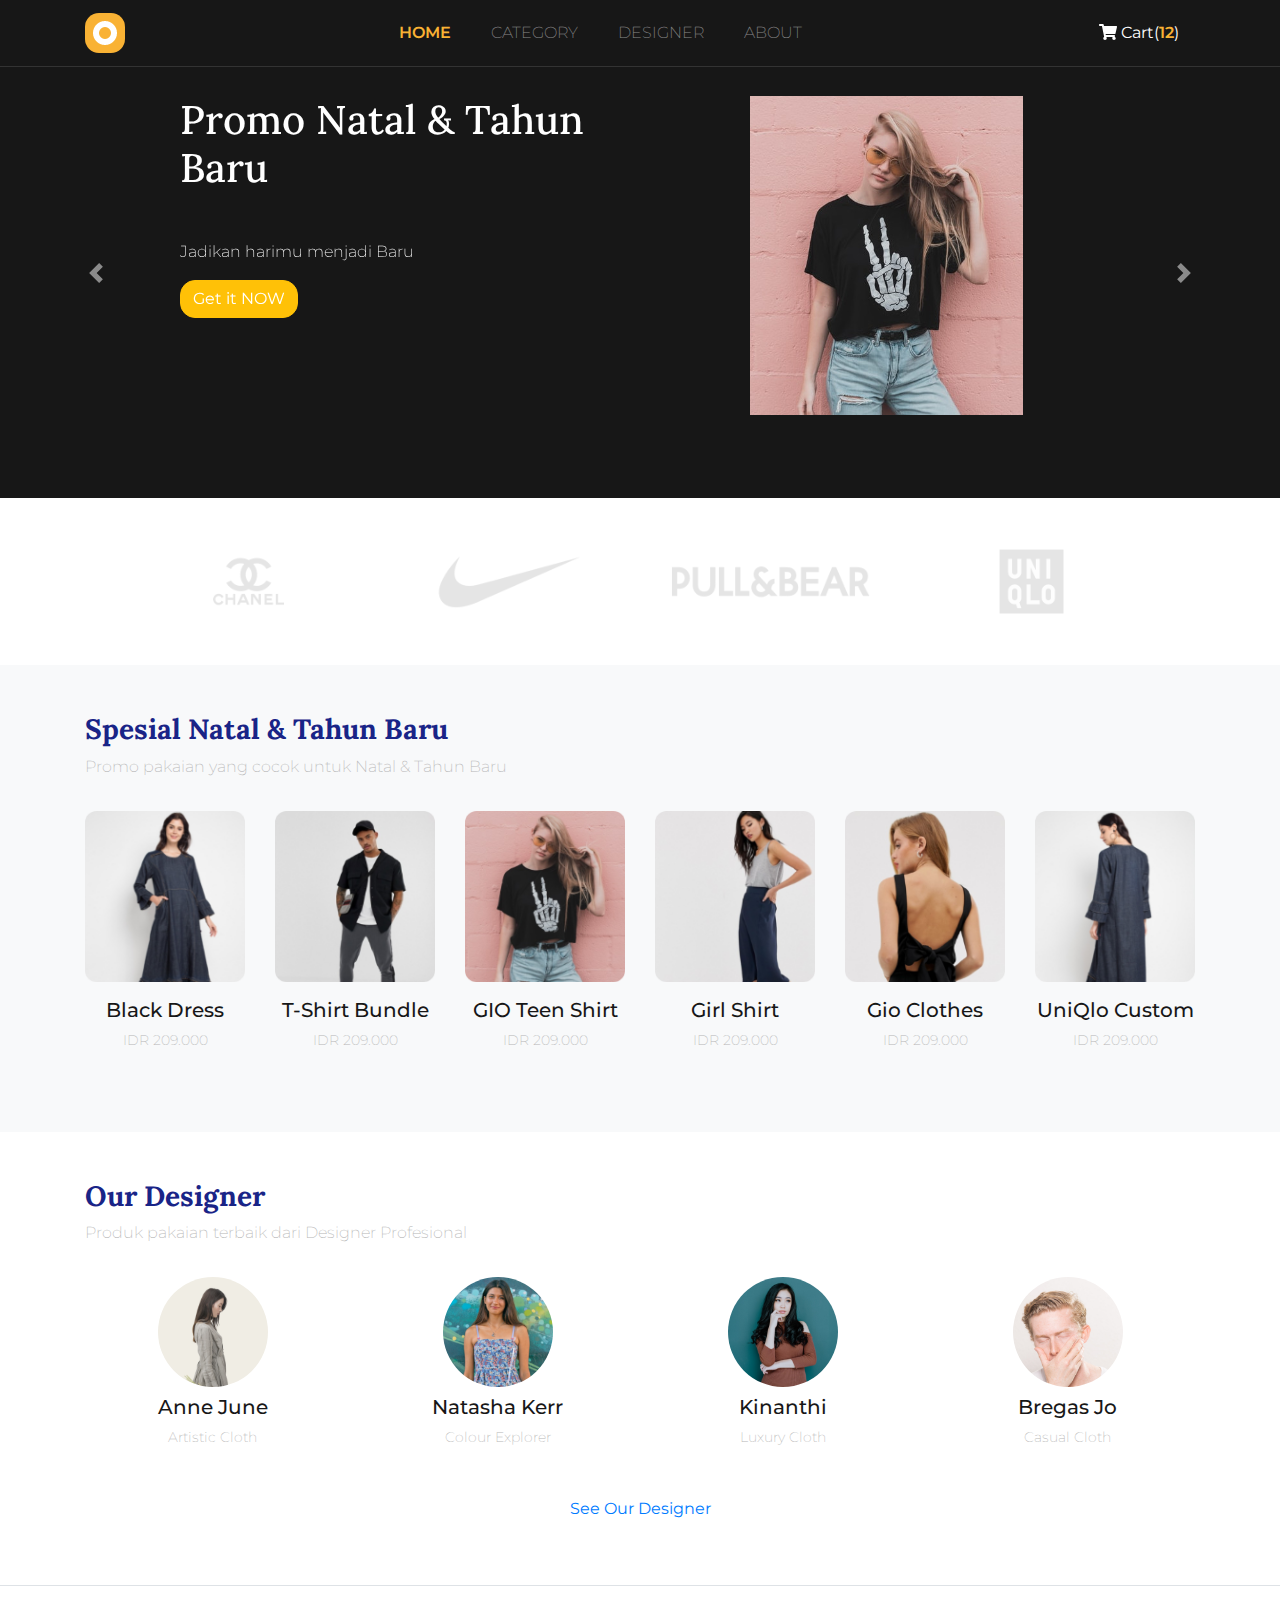
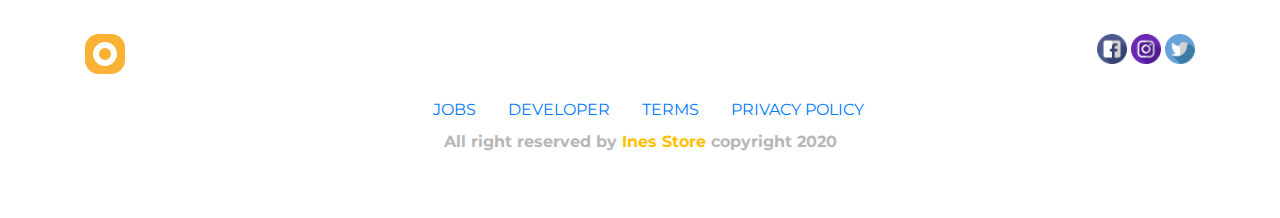
<file: index.html>
<!DOCTYPE html>
<html lang="en">
  <head>
    <!-- Required meta tags -->
    <meta charset="utf-8" />
    <meta name="description" content="Ines Store Gallery" />
    <meta name="keywords" content="HTML, CSS, JavaScript" />
    <meta name="author" content="Agustinus Giri Hartono" />
    <meta
      name="viewport"
      content="width=device-width, initial-scale=1, shrink-to-fit=no"
    />

    <!-- Bootstrap CSS offline version -->
    <link rel="stylesheet" href="css/bootstrap.css" />

    <!-- Font Awesome -->
    <link rel="stylesheet" href="css/all.css" />

    <!-- Google Font -->
    <link
      href="https://fonts.googleapis.com/css?family=Lora:400,700|Montserrat:200,400,600&display=swap"
      rel="stylesheet"
    />

    <!--My CSS -->
    <link rel="stylesheet" href="css/style.css" />

    <title>Ines Store Gallery</title>
  </head>

  <body>
    <!--Nav Bar-->
    <nav class="navbar navbar-expand-lg navbar-dark fixed-top">
      <div class="container">
        <a class="navbar-brand" href="#">
          <img src="img/logo_small.png" alt="Ines Store Gallery" />
        </a>
        <button
          class="navbar-toggler"
          type="button"
          data-toggle="collapse"
          data-target="#navbarNav"
          aria-controls="navbarNav"
          aria-expanded="false"
          aria-label="Toggle navigation"
        >
          <span class="navbar-toggler-icon"></span>
        </button>
        <div class="collapse navbar-collapse" id="navbarNav">
          <ul class="navbar-nav text-uppercase mx-auto">
            <li class="nav-item active">
              <a class="nav-link" href="index.html">Home</a>
            </li>
            <li class="nav-item">
              <a class="nav-link" href="category.html">Category</a>
            </li>
            <li class="nav-item">
              <a class="nav-link" href="#">Designer</a>
            </li>
            <li class="nav-item">
              <a class="nav-link" href="#">About</a>
            </li>
          </ul>
          <a href="" class="nav-link text-white">
            <i class="fas fa-shopping-cart"></i> Cart(<span>12</span>)</a
          >
        </div>
      </div>
    </nav>
    <!--Akhir Nav Bar-->

    <!--Carousel Awal-->
    <div
      id="carouselExampleControls"
      class="carousel slide mt-5"
      data-ride="carousel"
    >
      <div class="carousel-inner">
        <div class="container">
          <div class="carousel-item active">
            <div class="row pt-5 justify-content-center">
              <div class="col-9 col-sm-4 col-md-6 col-lg-5">
                <h1 class="mb-5">Promo Natal & Tahun Baru</h1>
                <p>Jadikan harimu menjadi Baru</p>
                <a href="single.html" class="btn btn-warning text-white"
                  >Get it NOW</a
                >
              </div>
              <div
                class="col-3 col-sm-6 col-md-4 col-lg-4 d-none d-sm-block offset-1"
              >
                <img src="img/slideshow/1.png" class="img-fluid" />
              </div>
            </div>
          </div>
          <div class="carousel-item">
            <div class="row pt-5 justify-content-center">
              <div class="col-9 col-sm-4 col-md-6 col-lg-5">
                <h1 class="mb-5">Promo Awal Tahun</h1>
                <p>Penuhi harimu dengan Warna</p>
                <a href="single.html" class="btn btn-warning text-white"
                  >Get it NOW</a
                >
              </div>
              <div
                class="col-3 col-sm-6 col-md-4 col-lg-4 d-none d-sm-block offset-1"
              >
                <img src="img/slideshow/2.png" class="img-fluid" />
              </div>
            </div>
          </div>
          <div class="carousel-item">
            <div class="row pt-5 justify-content-center">
              <div class="col-9 col-sm-4 col-md-6 col-lg-5">
                <h1 class="mb-5">Promo Akhir Tahun</h1>
                <p>Inspirasimu ada disini</p>
                <a href="single.html" class="btn btn-warning text-white"
                  >Get it NOW</a
                >
              </div>
              <div
                class="col-3 col-sm-6 col-md-4 col-lg-4 d-none d-sm-block offset-1"
              >
                <img src="img/slideshow/3.png" class="img-fluid" />
              </div>
            </div>
          </div>
        </div>
      </div>
      <a
        class="carousel-control-prev"
        href="#carouselExampleControls"
        role="button"
        data-slide="prev"
      >
        <span class="carousel-control-prev-icon" aria-hidden="true"></span>
        <span class="sr-only">Previous</span>
      </a>
      <a
        class="carousel-control-next"
        href="#carouselExampleControls"
        role="button"
        data-slide="next"
      >
        <span class="carousel-control-next-icon" aria-hidden="true"></span>
        <span class="sr-only">Next</span>
      </a>
    </div>
    <!--Carousel Akhir-->

    <!--Brands Awal-->
    <section class="brands">
      <div class="container">
        <div class="row p-5 text-center">
          <div class="col-md">
            <img src="img/brand/cc.png" class="img-fluid" />
          </div>
          <div class="col-md">
            <img src="img/brand/nike.png" class="img-fluid" />
          </div>
          <div class="col-md">
            <img src="img/brand/pnb.png" class="img-fluid" />
          </div>
          <div class="col-md">
            <img src="img/brand/uniqlo.png" class="img-fluid" />
          </div>
        </div>
      </div>
    </section>

    <!--Brands Akhir-->

    <!--Features Awal-->

    <section class="features bg-light p-5">
      <div class="container">
        <div class="row mb-3">
          <div class="col">
            <h3>Spesial Natal & Tahun Baru</h3>
            <p>Promo pakaian yang cocok untuk Natal & Tahun Baru</p>
          </div>
        </div>
        <div class="row">
          <div class="col-6 col-sm-4 col-md-3 col-lg-2">
            <figure class="figure">
              <div class="figure-img">
                <img
                  src="img/features/1.png"
                  class="figure-img img-fluid rounded"
                />
                <a href="single.html" class="d-flex justify-content-center">
                  <img src="img/detailplus.png" class="align-self-center" />
                </a>
              </div>
              <figcaption class="figure-caption text-center">
                <h5>Black Dress</h5>
                <p>IDR 209.000</p>
              </figcaption>
            </figure>
          </div>
          <div class="col-6 col-sm-4 col-md-3 col-lg-2">
            <figure class="figure">
              <div class="figure-img">
                <img
                  src="img/features/2.png"
                  class="figure-img img-fluid rounded"
                />
                <a href="single.html" class="d-flex justify-content-center">
                  <img src="img/detailplus.png" class="align-self-center" />
                </a>
              </div>
              <figcaption class="figure-caption text-center">
                <h5>T-Shirt Bundle</h5>
                <p>IDR 209.000</p>
              </figcaption>
            </figure>
          </div>
          <div class="col-6 col-sm-4 col-md-3 col-lg-2">
            <figure class="figure">
              <div class="figure-img">
                <img
                  src="img/features/3.png"
                  class="figure-img img-fluid rounded"
                />
                <a href="single.html" class="d-flex justify-content-center">
                  <img src="img/detailplus.png" class="align-self-center" />
                </a>
              </div>
              <figcaption class="figure-caption text-center">
                <h5>GIO Teen Shirt</h5>
                <p>IDR 209.000</p>
              </figcaption>
            </figure>
          </div>
          <div class="col-6 col-sm-4 col-md-3 col-lg-2">
            <figure class="figure">
              <div class="figure-img">
                <img
                  src="img/features/4.png"
                  class="figure-img img-fluid rounded"
                />
                <a href="single.html" class="d-flex justify-content-center">
                  <img src="img/detailplus.png" class="align-self-center" />
                </a>
              </div>
              <figcaption class="figure-caption text-center">
                <h5>Girl Shirt</h5>
                <p>IDR 209.000</p>
              </figcaption>
            </figure>
          </div>
          <div class="col-6 col-sm-4 col-md-3 col-lg-2">
            <figure class="figure">
              <div class="figure-img">
                <img
                  src="img/features/5.png"
                  class="figure-img img-fluid rounded"
                />
                <a href="single.html" class="d-flex justify-content-center">
                  <img src="img/detailplus.png" class="align-self-center" />
                </a>
              </div>
              <figcaption class="figure-caption text-center">
                <h5>Gio Clothes</h5>
                <p>IDR 209.000</p>
              </figcaption>
            </figure>
          </div>
          <div class="col-6 col-sm-4 col-md-3 col-lg-2">
            <figure class="figure">
              <div class="figure-img">
                <img
                  src="img/features/6.png"
                  class="figure-img img-fluid rounded"
                />
                <a href="single.html" class="d-flex justify-content-center">
                  <img src="img/detailplus.png" class="align-self-center" />
                </a>
              </div>
              <figcaption class="figure-caption text-center">
                <h5>UniQlo Custom</h5>
                <p>IDR 209.000</p>
              </figcaption>
            </figure>
          </div>
        </div>
      </div>
    </section>

    <!--Features Akhir-->

    <!--Designer-->

    <section class="designer p-5">
      <div class="container">
        <div class="row mb-3">
          <div class="col">
            <h3>Our Designer</h3>
            <p>Produk pakaian terbaik dari Designer Profesional</p>
          </div>
        </div>

        <div class="row">
          <div class="col-6 col-sm-3 text-center">
            <figure class="figure">
              <img
                src="img/designer/1.png"
                class="figure-img img-fluid rounded"
              />
              <figcaption class="figure-caption text-center">
                <h5>Anne June</h5>
                <p>Artistic Cloth</p>
              </figcaption>
            </figure>
          </div>
          <div class="col-6 col-sm-3 text-center">
            <figure class="figure">
              <img
                src="img/designer/2.png"
                class="figure-img img-fluid rounded"
              />
              <figcaption class="figure-caption text-center">
                <h5>Natasha Kerr</h5>
                <p>Colour Explorer</p>
              </figcaption>
            </figure>
          </div>
          <div class="col-6 col-sm-3 text-center">
            <figure class="figure">
              <img
                src="img/designer/3.png"
                class="figure-img img-fluid rounded"
              />
              <figcaption class="figure-caption text-center">
                <h5>Kinanthi</h5>
                <p>Luxury Cloth</p>
              </figcaption>
            </figure>
          </div>
          <div class="col-6 col-sm-3 text-center">
            <figure class="figure">
              <img
                src="img/designer/4.png"
                class="figure-img img-fluid rounded"
              />
              <figcaption class="figure-caption text-center">
                <h5>Bregas Jo</h5>
                <p>Casual Cloth</p>
              </figcaption>
            </figure>
          </div>
        </div>

        <div class="row m-3">
          <div class="col text-center">
            <a href="">See Our Designer</a>
          </div>
        </div>
      </div>
    </section>

    <!--Designer Akhir-->

    <!--Footer Awal-->

    <footer class="border-top p-5">
      <div class="container">
        <div class="row justify-content-between">
          <div class="col-1">
            <img src="img/logo_small.png" />
          </div>
          <div class="col-4 text-right">
            <a href="">
              <img src="img/social/fb.png" />
            </a>
            <a href="">
              <img src="img/social/ig.png" />
            </a>
            <a href="">
              <img src="img/social/twitter.png" />
            </a>
          </div>
        </div>
        <div class="row mt-3 justify-content-center">
          <div class="col-6">
            <nav class="nav justify-content-center text-uppercase">
              <a class="nav-link active" href="#">Jobs</a>
              <a class="nav-link" href="#">Developer</a>
              <a class="nav-link" href="#">Terms</a>
              <a class="nav-link pr-0" href="#">Privacy Policy</a>
            </nav>
            <p style="font-weight: bold; text-align: center;">
              All right reserved by
              <a href="#" class="text-warning">Ines Store</a> copyright 2020
            </p>
          </div>
        </div>
      </div>
    </footer>

    <!--Footer Akhir-->

    <!-- Optional JavaScript -->
    <!-- jQuery first, then Popper.js, then Bootstrap JS -->
    <!-- Offline version of JavaScript -->
    <script src="js/jquery-3.4.1.min.js"></script>
    <script src="js/popper.min.js"></script>
    <script src="js/bootstrap.js"></script>
    <script src="js/all.js"></script>
  </body>
</html>
</file>
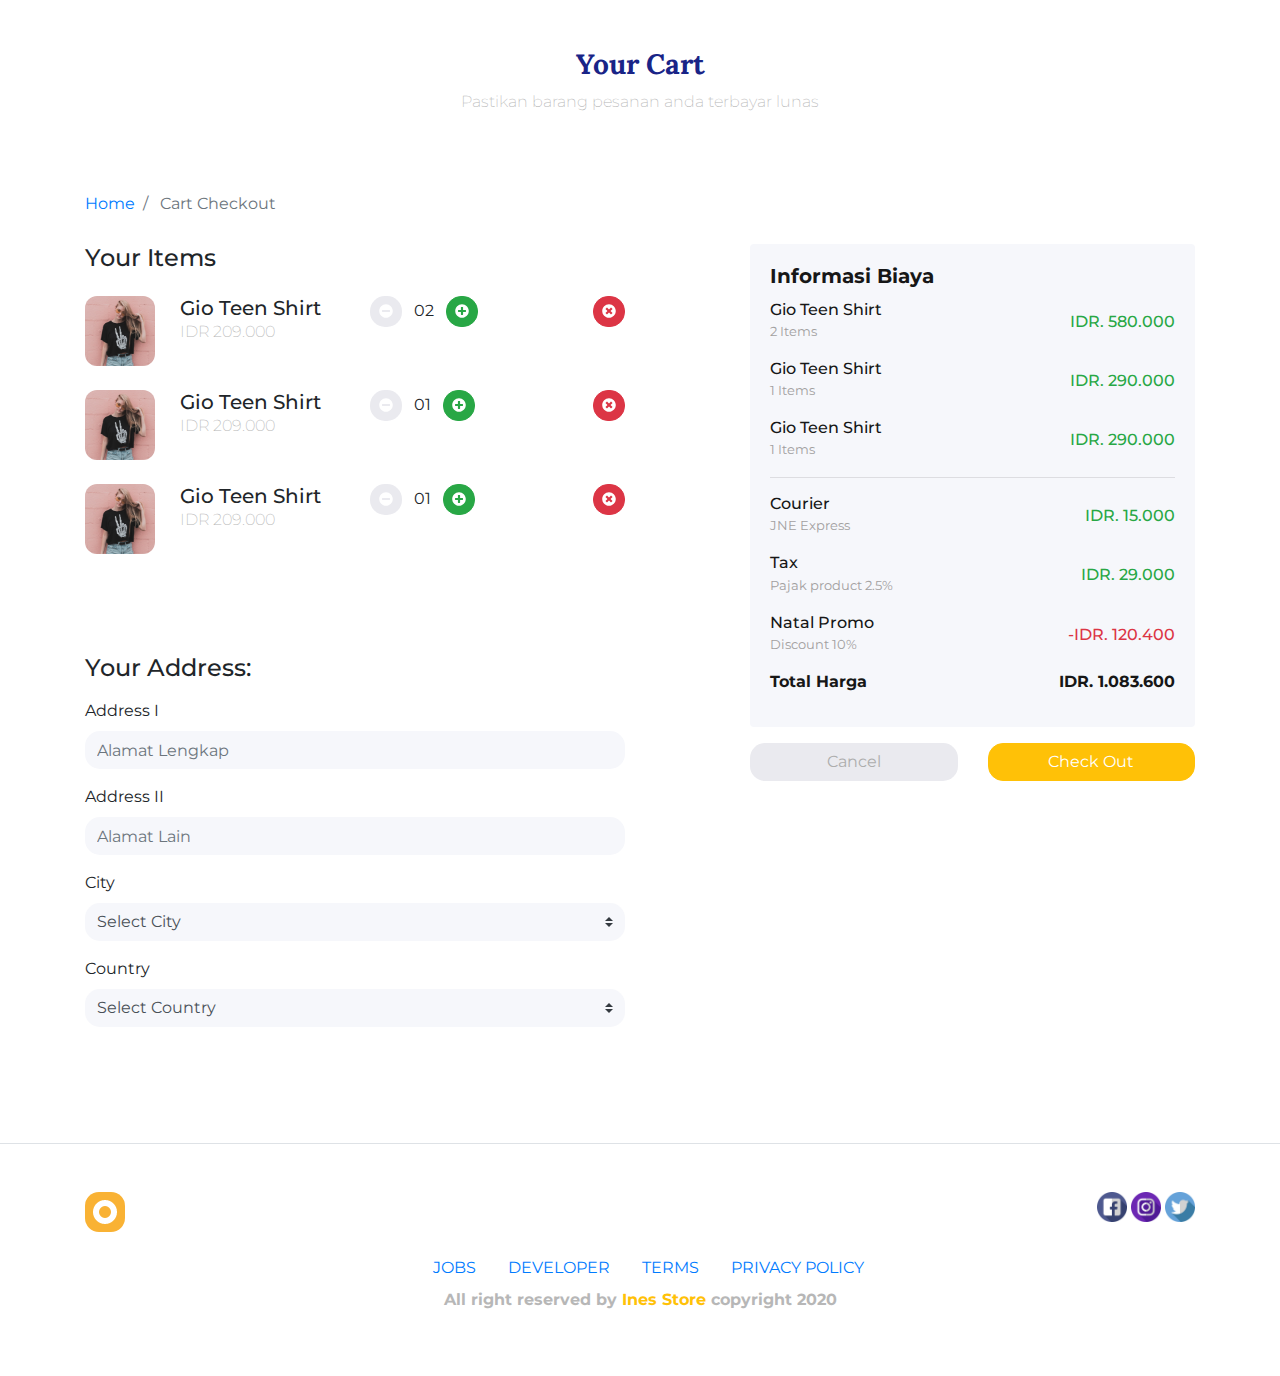
<file: cart.html>
<!DOCTYPE html>
<html lang="en">
  <head>
    <!-- Required meta tags -->
    <meta charset="utf-8" />
    <meta name="description" content="Ines Store Gallery" />
    <meta name="keywords" content="HTML, CSS, JavaScript" />
    <meta name="author" content="Agustinus Giri Hartono" />
    <meta
      name="viewport"
      content="width=device-width, initial-scale=1, shrink-to-fit=no"
    />

    <!-- Bootstrap CSS offline version -->
    <link rel="stylesheet" href="css/bootstrap.css" />

    <!-- Font Awesome -->
    <link rel="stylesheet" href="css/all.css" />

    <!-- Google Font -->
    <link
      href="https://fonts.googleapis.com/css?family=Lora:400,700|Montserrat:200,400,600&display=swap"
      rel="stylesheet"
    />

    <!--My CSS -->
    <link rel="stylesheet" href="css/style.css" />

    <title>Ines Store Gallery</title>
  </head>

  <body>
    <!--Judul Cart-->
    <div class="container cart-header">
      <div class="row mt-5 text-center">
        <div class="col">
          <h3>Your Cart</h3>
          <p>Pastikan barang pesanan anda terbayar lunas</p>
        </div>
      </div>
    </div>

    <!--Breadcrums-->
    <div class="container mt-3">
      <nav>
        <ol class="breadcrumb bg-transparent pl-0 cart-breadcrumb">
          <li class="breadcrumb-item"><a href="#">Home</a></li>
          <li class="breadcrumb-item active" aria-current="page">
            Cart Checkout
          </li>
        </ol>
      </nav>
    </div>
    <!--Breadcrums-->

    <!--Check Out Section Awal-->

    <!--Your Items Awal-->
    <section class="checkout">
      <div class="container">
        <div class="row justify-content-between" style="margin-bottom: 100px;">
          <div class="col-lg-6">
            <h4 class="mb-4">Your Items</h4>

            <div class="row mb-4">
              <div class="col-2">
                <img src="img/cart/1.png" />
              </div>
              <div class="col-4">
                <h5 class="m-0">Gio Teen Shirt</h5>
                <p class="m-0">IDR 209.000</p>
              </div>
              <div class="col-4">
                <button
                  type="button"
                  class="btn btn-sm"
                  style="background-color: #eaeaef; color: white;"
                >
                  <i class="fas fa-minus-circle"></i>
                </button>
                <span class="mx-2"> 02 </span>
                <button
                  type="button"
                  class="btn btn-sm btn-success"
                  style="color: white;"
                >
                  <i class="fas fa-plus-circle"></i>
                </button>
              </div>
              <div class="col-2 text-right">
                <button
                  type="button"
                  class="btn btn-sm btn-danger"
                  style="color: white;"
                >
                  <i class="fas fa-times-circle"></i>
                </button>
              </div>
            </div>

            <div class="row mb-4">
              <div class="col-2">
                <img src="img/cart/1.png" />
              </div>
              <div class="col-4">
                <h5 class="m-0">Gio Teen Shirt</h5>
                <p class="m-0">IDR 209.000</p>
              </div>
              <div class="col-4">
                <button
                  type="button"
                  class="btn btn-sm"
                  style="background-color: #eaeaef; color: white;"
                >
                  <i class="fas fa-minus-circle"></i>
                </button>
                <span class="mx-2"> 01 </span>
                <button
                  type="button"
                  class="btn btn-sm btn-success"
                  style="color: white;"
                >
                  <i class="fas fa-plus-circle"></i>
                </button>
              </div>
              <div class="col-2 text-right">
                <button
                  type="button"
                  class="btn btn-sm btn-danger"
                  style="color: white;"
                >
                  <i class="fas fa-times-circle"></i>
                </button>
              </div>
            </div>

            <div class="row mb-4">
              <div class="col-2">
                <img src="img/cart/1.png" />
              </div>
              <div class="col-4">
                <h5 class="m-0">Gio Teen Shirt</h5>
                <p class="m-0">IDR 209.000</p>
              </div>
              <div class="col-4">
                <button
                  type="button"
                  class="btn btn-sm"
                  style="background-color: #eaeaef; color: white;"
                >
                  <i class="fas fa-minus-circle"></i>
                </button>
                <span class="mx-2"> 01 </span>
                <button
                  type="button"
                  class="btn btn-sm btn-success"
                  style="color: white;"
                >
                  <i class="fas fa-plus-circle"></i>
                </button>
              </div>
              <div class="col-2 text-right">
                <button
                  type="button"
                  class="btn btn-sm btn-danger"
                  style="color: white;"
                >
                  <i class="fas fa-times-circle"></i>
                </button>
              </div>
            </div>
            <h4 class="mb-3" style="margin-top: 100px;">Your Address:</h4>
            <form>
              <div class="form-group">
                <label for="address">Address I</label>
                <input
                  type="text"
                  class="form-control"
                  id="address"
                  placeholder="Alamat Lengkap"
                />
              </div>
              <div class="form-group">
                <label for="address2">Address II </label>
                <input
                  type="text"
                  class="form-control"
                  id="address2"
                  placeholder="Alamat Lain"
                />
              </div>
              <div class="form-group">
                <label for="city">City</label>
                <select class="custom-select">
                  <option selected>Select City</option>
                  <option value="1">Yogyakarta</option>
                  <option value="2">Semarang</option>
                  <option value="3">Surabaya</option>
                  <option value="3">Bandung</option>
                </select>
              </div>
              <div class="form-group">
                <label for="city">Country</label>
                <select class="custom-select">
                  <option selected>Select Country</option>
                  <option value="1">Indonesia</option>
                  <option value="2">Zimbagwe</option>
                  <option value="3">Singapura</option>
                  <option value="3">Australia</option>
                </select>
              </div>
            </form>
          </div>

          <div class="col-lg-5">
            <div class="card checkout-detail">
              <div class="card-body">
                <h5 class="card-title font-weight-bold">Informasi Biaya</h5>
                <div class="row mb-3">
                  <div class="col">
                    <h6 class="m-0">Gio Teen Shirt</h6>
                    <small style="color: #a2a0a0;">2 Items</small>
                  </div>
                  <div class="col d-flex justify-content-end">
                    <h6 class="m-0 align-self-center text-success">
                      IDR. 580.000
                    </h6>
                  </div>
                </div>
                <div class="row mb-3">
                  <div class="col">
                    <h6 class="m-0">Gio Teen Shirt</h6>
                    <small style="color: #a2a0a0;">1 Items</small>
                  </div>
                  <div class="col d-flex justify-content-end">
                    <h6 class="m-0 align-self-center text-success">
                      IDR. 290.000
                    </h6>
                  </div>
                </div>
                <div class="row mb-3">
                  <div class="col">
                    <h6 class="m-0">Gio Teen Shirt</h6>
                    <small style="color: #a2a0a0;">1 Items</small>
                  </div>
                  <div class="col d-flex justify-content-end">
                    <h6 class="m-0 align-self-center text-success">
                      IDR. 290.000
                    </h6>
                  </div>
                </div>
                <hr />

                <div class="row mb-3">
                  <div class="col">
                    <h6 class="m-0">Courier</h6>
                    <small style="color: #a2a0a0;">JNE Express</small>
                  </div>
                  <div class="col d-flex justify-content-end">
                    <h6 class="m-0 align-self-center text-success">
                      IDR. 15.000
                    </h6>
                  </div>
                </div>

                <div class="row mb-3">
                  <div class="col">
                    <h6 class="m-0">Tax</h6>
                    <small style="color: #a2a0a0;">Pajak product 2.5%</small>
                  </div>
                  <div class="col d-flex justify-content-end">
                    <h6 class="m-0 align-self-center text-success">
                      IDR. 29.000
                    </h6>
                  </div>
                </div>

                <div class="row mb-3">
                  <div class="col">
                    <h6 class="m-0">Natal Promo</h6>
                    <small style="color: #a2a0a0;">Discount 10% </small>
                  </div>
                  <div class="col d-flex justify-content-end">
                    <h6 class="m-0 align-self-center text-danger">
                      -IDR. 120.400
                    </h6>
                  </div>
                </div>

                <div class="row mb-3">
                  <div class="col">
                    <h6 class="m-0 font-weight-bold">Total Harga</h6>
                  </div>
                  <div class="col d-flex justify-content-end">
                    <h6 class="m-0 align-self-center font-weight-bold">
                      IDR. 1.083.600
                    </h6>
                  </div>
                </div>
              </div>
            </div>

            <div class="row mt-3">
              <div class="col">
                <button
                  type="button"
                  class="btn btn-block"
                  style="background-color: #eaeaef; color: #adadad;"
                >
                  Cancel
                </button>
              </div>

              <div class="col">
                <button
                  type="button"
                  class="btn btn-warning btn-block text-white"
                  data-toggle="modal"
                  data-target="#checkoutModal"
                >
                  Check Out
                </button>
              </div>
            </div>
          </div>
        </div>
      </div>
    </section>
    <!--Your Items Akhir-->

    <!--Check Out Section Awal-->

    <!-- Button trigger modal -->

    <!-- Modal -->
    <div
      class="modal fade checkout-success-modal"
      id="checkoutModal"
      tabindex="-1"
      role="dialog"
      aria-labelledby="exampleModalLabel"
      aria-hidden="true"
    >
      <div class="modal-dialog" role="document">
        <div class="modal-content">
          <div class="modal-body text-center">
            <img src="img/cart/checkout_bro.png" class="mb-5" />
            <h3>
              Checkout berhasil
            </h3>
            <p>
              Pembayaran berhasil <br />Silakan tunggu barang akan segera
              dikirim
            </p>
            <button
              onclick="location.href='https://giri021.github.io/inesstore/index.html'"
              type="button"
              class="btn mt-3"
              style="background-color: #eaeaef; color: #adadad;"
              data-dismiss="modal"
            >
              Home
            </button>
          </div>
        </div>
      </div>
    </div>

    <!--Footer Awal-->

    <footer class="border-top p-5">
      <div class="container">
        <div class="row justify-content-between">
          <div class="col-1">
            <img src="img/logo_small.png" />
          </div>
          <div class="col-4 text-right">
            <a href="">
              <img src="img/social/fb.png" />
            </a>
            <a href="">
              <img src="img/social/ig.png" />
            </a>
            <a href="">
              <img src="img/social/twitter.png" />
            </a>
          </div>
        </div>
        <div class="row mt-3 justify-content-center">
          <div class="col-6">
            <nav class="nav justify-content-center text-uppercase">
              <a class="nav-link active" href="#">Jobs</a>
              <a class="nav-link" href="#">Developer</a>
              <a class="nav-link" href="#">Terms</a>
              <a class="nav-link pr-0" href="#">Privacy Policy</a>
            </nav>
            <p style="font-weight: bold; text-align: center;">
              All right reserved by
              <a href="#" class="text-warning">Ines Store</a> copyright 2020
            </p>
          </div>
        </div>
      </div>
    </footer>

    <!--Footer Akhir-->

    <!-- Optional JavaScript -->
    <!-- jQuery first, then Popper.js, then Bootstrap JS -->
    <!-- Offline version of JavaScript -->
    <script src="js/jquery-3.4.1.min.js"></script>
    <script src="js/popper.min.js"></script>
    <script src="js/bootstrap.js"></script>
    <script src="js/all.js"></script>
  </body>
</html>
</file>
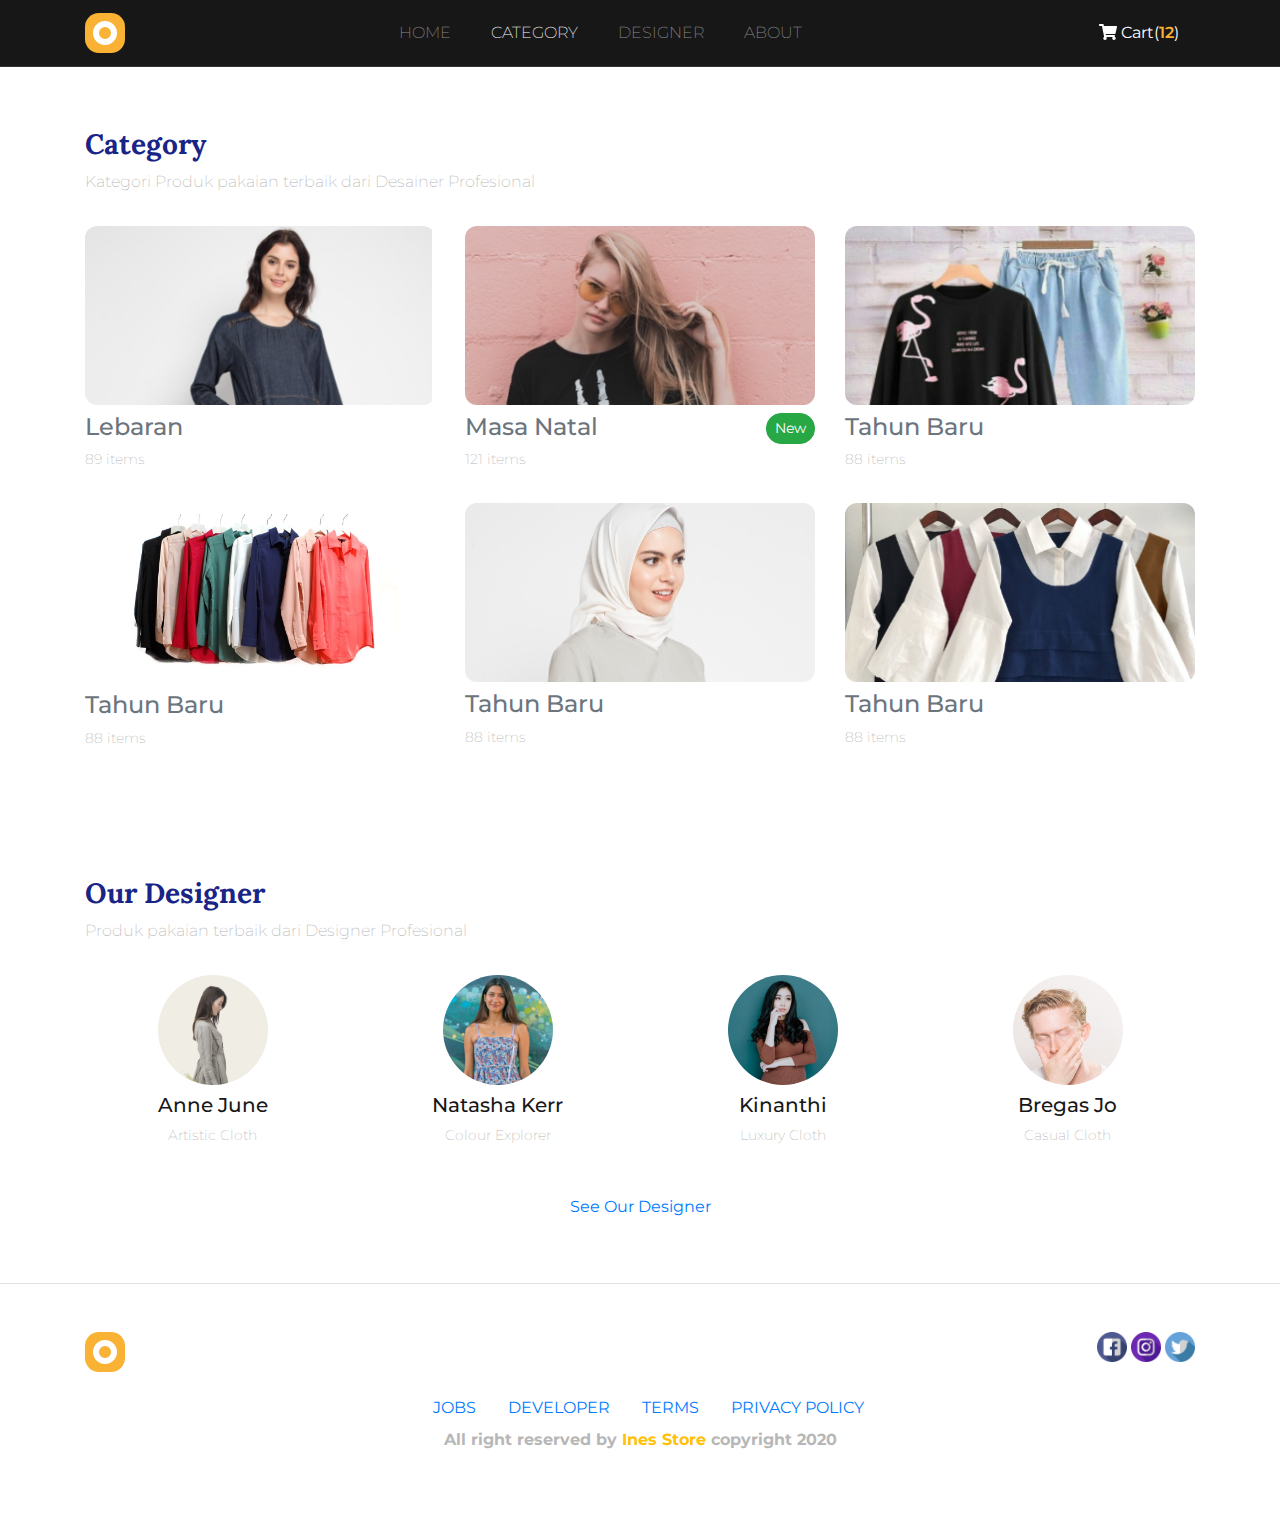
<file: category.html>
<!DOCTYPE html>
<html lang="en">
  <head>
    <!-- Required meta tags -->
    <meta charset="utf-8" />
    <meta name="description" content="Ines Store Gallery" />
    <meta name="keywords" content="HTML, CSS, JavaScript" />
    <meta name="author" content="Agustinus Giri Hartono" />

    <meta
      name="viewport"
      content="width=device-width, initial-scale=1, shrink-to-fit=no"
    />

    <!-- Bootstrap CSS offline version -->
    <link rel="stylesheet" href="css/bootstrap.css" />

    <!-- Font Awesome -->
    <link rel="stylesheet" href="css/all.css" />

    <!-- Google Font -->
    <link
      href="https://fonts.googleapis.com/css?family=Lora:400,700|Montserrat:200,400,600&display=swap"
      rel="stylesheet"
    />

    <!--My CSS -->
    <link rel="stylesheet" href="css/style.css" />

    <title>Ines Store Gallery</title>
  </head>

  <body>
    <!--Nav Bar-->
    <nav class="navbar navbar-expand-lg navbar-dark fixed-top">
      <div class="container">
        <a class="navbar-brand" href="#">
          <img src="img/logo_small.png" alt="Ines Store Gallery" />
        </a>
        <button
          class="navbar-toggler"
          type="button"
          data-toggle="collapse"
          data-target="#navbarNav"
          aria-controls="navbarNav"
          aria-expanded="false"
          aria-label="Toggle navigation"
        >
          <span class="navbar-toggler-icon"></span>
        </button>
        <div class="collapse navbar-collapse" id="navbarNav">
          <ul class="navbar-nav text-uppercase mx-auto">
            <li class="nav-item">
              <a class="nav-link" href="index.html">Home</a>
            </li>
            <li class="nav-item">
              <a class="nav-link active" href="category.html">Category</a>
            </li>
            <li class="nav-item">
              <a class="nav-link" href="#">Designer</a>
            </li>
            <li class="nav-item">
              <a class="nav-link" href="#">About</a>
            </li>
          </ul>
          <a href="" class="nav-link text-white">
            <i class="fas fa-shopping-cart"></i> Cart(<span>12</span>)</a
          >
        </div>
      </div>
    </nav>
    <!--Akhir Nav Bar-->

    <!--Category Product -->
    <section class="category p-5">
      <div class="container">
        <div class="row mb-3 text-center text-sm-left">
          <div class="col">
            <h3>Category</h3>
            <p>Kategori Produk pakaian terbaik dari Desainer Profesional</p>
          </div>
        </div>

        <div class="row">
          <div class="col-md-4 col-sm-6">
            <figure class="figure">
              <img
                src="img/single/similar/1.png"
                class="figure-img img-fluid rounded"
              />
              <figcaption class="figure-caption">
                <div class="row">
                  <div class="col">
                    <h4>Lebaran</h4>
                    <p>89 items</p>
                  </div>
                </div>
              </figcaption>
            </figure>
          </div>
          <div class="col-md-4 col-sm-6">
            <figure class="figure">
              <img
                src="img/category/02.png"
                class="figure-img img-fluid rounded"
              />
              <figcaption class="figure-caption">
                <div class="row">
                  <div class="col">
                    <a
                      href="single.html"
                      class="btn btn-sm btn-success float-right"
                      >New</a
                    >
                    <h4>Masa Natal</h4>
                    <p>121 items</p>
                  </div>
                </div>
              </figcaption>
            </figure>
          </div>
          <div class="col-md-4 col-sm-6">
            <figure class="figure">
              <img
                src="img/category/03.png"
                class="figure-img img-fluid rounded"
              />
              <figcaption class="figure-caption">
                <div class="row">
                  <div class="col">
                    <h4>Tahun Baru</h4>
                    <p>88 items</p>
                  </div>
                </div>
              </figcaption>
            </figure>
          </div>
          <div class="col-md-4 col-sm-6">
            <figure class="figure">
              <img
                src="img/category/04.png"
                class="figure-img img-fluid rounded"
              />
              <figcaption class="figure-caption">
                <div class="row">
                  <div class="col">
                    <h4>Tahun Baru</h4>
                    <p>88 items</p>
                  </div>
                </div>
              </figcaption>
            </figure>
          </div>
          <div class="col-md-4 col-sm-6">
            <figure class="figure">
              <img
                src="img/category/05.png"
                class="figure-img img-fluid rounded"
              />
              <figcaption class="figure-caption">
                <div class="row">
                  <div class="col">
                    <h4>Tahun Baru</h4>
                    <p>88 items</p>
                  </div>
                </div>
              </figcaption>
            </figure>
          </div>
          <div class="col-md-4 col-sm-6">
            <figure class="figure">
              <img
                src="img/category/06.png"
                class="figure-img img-fluid rounded"
              />
              <figcaption class="figure-caption">
                <div class="row">
                  <div class="col">
                    <h4>Tahun Baru</h4>
                    <p>88 items</p>
                  </div>
                </div>
              </figcaption>
            </figure>
          </div>
        </div>
      </div>
    </section>

    <!-- Similar Product End -->

    <!-- Our Designer -->
    <section class="designer p-5">
      <div class="container">
        <div class="row mb-3">
          <div class="col">
            <h3>Our Designer</h3>
            <p>Produk pakaian terbaik dari Designer Profesional</p>
          </div>
        </div>

        <div class="row">
          <div class="col-6 col-sm-3 text-center">
            <figure class="figure">
              <img
                src="img/designer/1.png"
                class="figure-img img-fluid rounded"
              />
              <figcaption class="figure-caption text-center">
                <h5>Anne June</h5>
                <p>Artistic Cloth</p>
              </figcaption>
            </figure>
          </div>
          <div class="col-6 col-sm-3 text-center">
            <figure class="figure">
              <img
                src="img/designer/2.png"
                class="figure-img img-fluid rounded"
              />
              <figcaption class="figure-caption text-center">
                <h5>Natasha Kerr</h5>
                <p>Colour Explorer</p>
              </figcaption>
            </figure>
          </div>
          <div class="col-6 col-sm-3 text-center">
            <figure class="figure">
              <img
                src="img/designer/3.png"
                class="figure-img img-fluid rounded"
              />
              <figcaption class="figure-caption text-center">
                <h5>Kinanthi</h5>
                <p>Luxury Cloth</p>
              </figcaption>
            </figure>
          </div>
          <div class="col-6 col-sm-3 text-center">
            <figure class="figure">
              <img
                src="img/designer/4.png"
                class="figure-img img-fluid rounded"
              />
              <figcaption class="figure-caption text-center">
                <h5>Bregas Jo</h5>
                <p>Casual Cloth</p>
              </figcaption>
            </figure>
          </div>
        </div>

        <div class="row m-3">
          <div class="col text-center">
            <a href="">See Our Designer</a>
          </div>
        </div>
      </div>
    </section>

    <!-- Akhir Our Designer -->

    <!--Footer Awal-->

    <footer class="border-top p-5">
      <div class="container">
        <div class="row justify-content-between">
          <div class="col-1">
            <img src="img/logo_small.png" />
          </div>
          <div class="col-4 text-right">
            <a href="">
              <img src="img/social/fb.png" />
            </a>
            <a href="">
              <img src="img/social/ig.png" />
            </a>
            <a href="">
              <img src="img/social/twitter.png" />
            </a>
          </div>
        </div>
        <div class="row mt-3 justify-content-center">
          <div class="col-6">
            <nav class="nav justify-content-center text-uppercase">
              <a class="nav-link active" href="#">Jobs</a>
              <a class="nav-link" href="#">Developer</a>
              <a class="nav-link" href="#">Terms</a>
              <a class="nav-link pr-0" href="#">Privacy Policy</a>
            </nav>
            <p style="font-weight: bold; text-align: center;">
              All right reserved by
              <a href="#" class="text-warning">Ines Store</a> copyright 2020
            </p>
          </div>
        </div>
      </div>
    </footer>

    <!--Footer Akhir-->

    <!-- Optional JavaScript -->
    <!-- jQuery first, then Popper.js, then Bootstrap JS -->
    <!-- Offline version of JavaScript -->
    <script src="js/jquery-3.4.1.min.js"></script>
    <script src="js/popper.min.js"></script>
    <script src="js/bootstrap.js"></script>
    <script src="js/all.js"></script>
  </body>
</html>
</file>
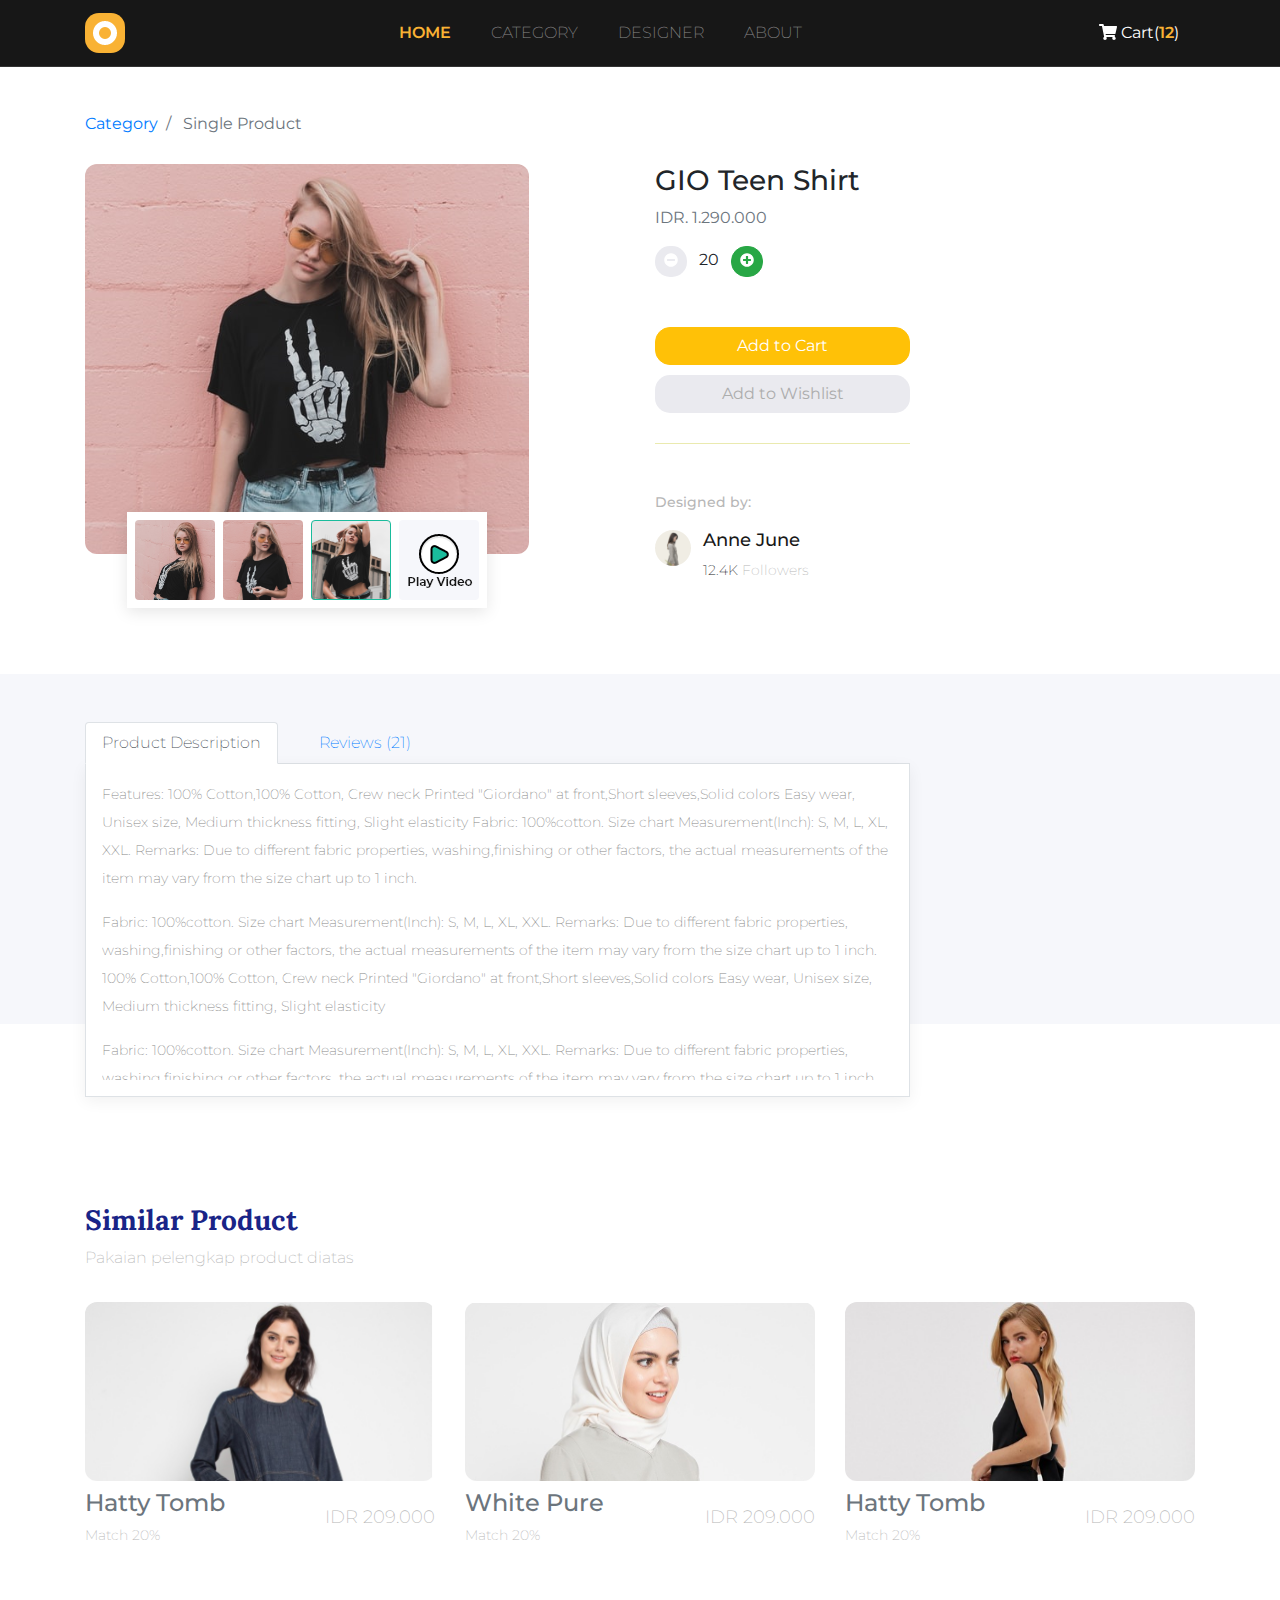
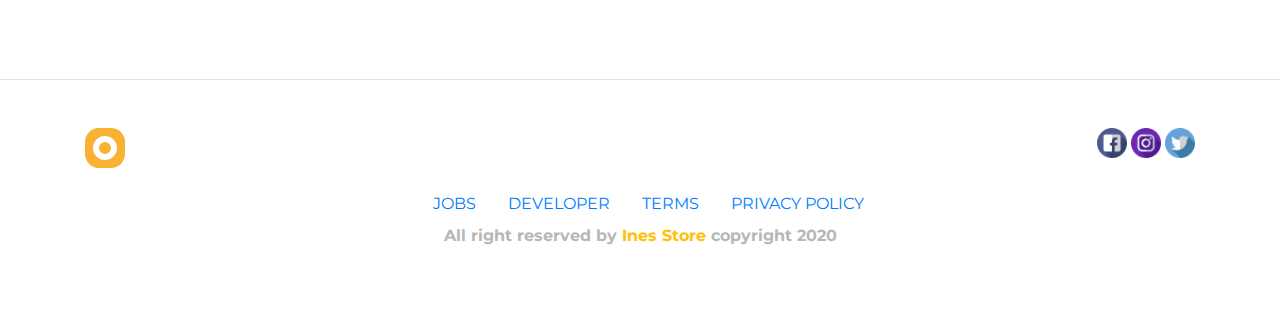
<file: single.html>
<!DOCTYPE html>
<html lang="en">
  <head>
    <!-- Required meta tags -->
    <meta charset="utf-8" />
    <meta name="description" content="Ines Store Gallery" />
    <meta name="keywords" content="HTML, CSS, JavaScript" />
    <meta name="author" content="Agustinus Giri Hartono" />

    <meta
      name="viewport"
      content="width=device-width, initial-scale=1, shrink-to-fit=no"
    />

    <!-- Bootstrap CSS offline version -->
    <link rel="stylesheet" href="css/bootstrap.css" />

    <!-- Font Awesome -->
    <link rel="stylesheet" href="css/all.css" />

    <!-- Google Font -->
    <link
      href="https://fonts.googleapis.com/css?family=Lora:400,700|Montserrat:200,400,600&display=swap"
      rel="stylesheet"
    />

    <!--My CSS -->
    <link rel="stylesheet" href="css/style.css" />

    <title>Ines Store Gallery</title>
  </head>

  <body>
    <!--Nav Bar-->
    <nav class="navbar navbar-expand-lg navbar-dark fixed-top">
      <div class="container">
        <a class="navbar-brand" href="#">
          <img src="img/logo_small.png" alt="Ines Store Gallery" />
        </a>
        <button
          class="navbar-toggler"
          type="button"
          data-toggle="collapse"
          data-target="#navbarNav"
          aria-controls="navbarNav"
          aria-expanded="false"
          aria-label="Toggle navigation"
        >
          <span class="navbar-toggler-icon"></span>
        </button>
        <div class="collapse navbar-collapse" id="navbarNav">
          <ul class="navbar-nav text-uppercase mx-auto">
            <li class="nav-item active">
              <a class="nav-link" href="index.html">Home</a>
            </li>
            <li class="nav-item">
              <a class="nav-link" href="category.html">Category</a>
            </li>
            <li class="nav-item">
              <a class="nav-link" href="#">Designer</a>
            </li>
            <li class="nav-item">
              <a class="nav-link" href="#">About</a>
            </li>
          </ul>
          <a href="" class="nav-link text-white">
            <i class="fas fa-shopping-cart"></i> Cart(<span>12</span>)</a
          >
        </div>
      </div>
    </nav>
    <!--Akhir Nav Bar-->

    <!--Breadcrums-->
    <div class="container mt-5">
      <nav>
        <ol class="breadcrumb bg-transparent pl-0">
          <li class="breadcrumb-item"><a href="#">Category</a></li>
          <li class="breadcrumb-item active" aria-current="page">
            Single Product
          </li>
        </ol>
      </nav>
    </div>
    <!--Breadcrums-->

    <!-- Single Product -->

    <section class="singleproduct">
      <div class="container">
        <div class="row">
          <div class="col-lg-6">
            <figure class="figure">
              <img
                src="img/single/1.png"
                class="figure-img img-fluid rounded"
              />
              <figcaption
                class="figure-caption product-thumbnail-container d-flex justify-content-between"
              >
                <a href="">
                  <img src="img/single/thumbnail/1.png" />
                </a>
                <a href="">
                  <img src="img/single/thumbnail/2.png" />
                </a>
                <a href="">
                  <img src="img/single/thumbnail/3.png" />
                </a>
                <a href="">
                  <img src="img/single/thumbnail/box-play.png" />
                </a>
              </figcaption>
            </figure>
          </div>
          <div class="col-lg-3">
            <h3>GIO Teen Shirt</h3>
            <p class="text-muted">IDR. 1.290.000</p>
            <button
              type="button"
              class="btn btn-sm"
              style="background-color: #eaeaef; color: white;"
            >
              <i class="fas fa-minus-circle"></i>
            </button>
            <span class="mx-2"> 20 </span>
            <button
              type="button"
              class="btn btn-sm btn-success"
              style="color: white;"
            >
              <i class="fas fa-plus-circle"></i>
            </button>
            <div class="btn-product">
              <a href="cart.html" class="btn btn-warning text-white">
                Add to Cart</a
              >
              <a
                href=""
                class="btn"
                style="background-color: #eaeaef; color: #adadad;"
              >
                Add to Wishlist</a
              >
            </div>

            <div class="design-by">
              <h5>Designed by:</h5>
              <div class="row">
                <div class="col-2">
                  <img src="img/single/4.png" />
                </div>
                <div class="col">
                  <h4>Anne June</h4>
                  <p>12.4K <span> Followers</span></p>
                </div>
              </div>
            </div>
          </div>
        </div>
      </div>
    </section>

    <!--Akhir Single Product -->

    <!-- Product Description & Review -->

    <section class="product-description p-5">
      <div class="container">
        <div class="row">
          <div class="col-lg-9">
            <ul class="nav nav-tabs" id="myTab" role="tablist">
              <li class="nav-item">
                <a
                  class="nav-link active"
                  id="description-tab"
                  data-toggle="tab"
                  href="#description"
                  role="tab"
                  aria-controls="description"
                  aria-selected="true"
                  >Product Description</a
                >
              </li>
              <li class="nav-item">
                <a
                  class="nav-link"
                  id="review-tab"
                  data-toggle="tab"
                  href="#review"
                  role="tab"
                  aria-controls="review"
                  aria-selected="false"
                >
                  Reviews (21)</a
                >
              </li>
            </ul>
            <div class="tab-content p-3" id="myTabContent">
              <div
                class="tab-pane fade show active product-review"
                id="description"
                role="tabpanel"
                aria-labelledby="description-tab"
              >
                <p>
                  Features: 100% Cotton,100% Cotton, Crew neck Printed
                  "Giordano" at front,Short sleeves,Solid colors Easy wear,
                  Unisex size, Medium thickness fitting, Slight elasticity
                  Fabric: 100%cotton. Size chart Measurement(Inch): S, M, L, XL,
                  XXL. Remarks: Due to different fabric properties,
                  washing,finishing or other factors, the actual measurements of
                  the item may vary from the size chart up to 1 inch.
                </p>
                <p>
                  Fabric: 100%cotton. Size chart Measurement(Inch): S, M, L, XL,
                  XXL. Remarks: Due to different fabric properties,
                  washing,finishing or other factors, the actual measurements of
                  the item may vary from the size chart up to 1 inch. 100%
                  Cotton,100% Cotton, Crew neck Printed "Giordano" at
                  front,Short sleeves,Solid colors Easy wear, Unisex size,
                  Medium thickness fitting, Slight elasticity
                </p>

                <p>
                  Fabric: 100%cotton. Size chart Measurement(Inch): S, M, L, XL,
                  XXL. Remarks: Due to different fabric properties,
                  washing,finishing or other factors, the actual measurements of
                  the item may vary from the size chart up to 1 inch. 100%
                  Cotton,100% Cotton, Crew neck Printed "Giordano" at
                  front,Short sleeves,Solid colors Easy wear, Unisex size,
                  Medium thickness fitting, Slight elasticity
                </p>
              </div>
              <div
                class="tab-pane fade product-review"
                id="review"
                role="tabpanel"
                aria-labelledby="review-tab"
              >
                <div class="row">
                  <div class="col-1 d-none d-md-block">
                    <img src="img/single/review/1.png" alt="" />
                  </div>
                  <div class="col">
                    <h5>Karina Judith</h5>
                    <p>
                      Bajunya enak dipakai terasa sejuk. Ukuran pas , bahannya
                      lentur.
                    </p>
                  </div>
                </div>

                <div class="row">
                  <div class="col-1 d-none d-md-block">
                    <img src="img/single/review/3.png" alt="" />
                  </div>
                  <div class="col">
                    <h5>Nadin Candra</h5>
                    <p>
                      Bajunya sangat enak dipakai dan terasa sejuk. Ukuran pas
                      dengan badan.
                    </p>
                  </div>
                </div>

                <div class="row">
                  <div class="col-1 d-none d-md-block">
                    <img src="img/single/review/1.png" alt="" />
                  </div>
                  <div class="col">
                    <h5>Yuki Matsuda</h5>
                    <p>Warna sangat menawan, warnanya sangat flamboyan</p>
                  </div>
                </div>

                <div class="row">
                  <div class="col-1 d-none d-md-block">
                    <img src="img/single/review/3.png" alt="" />
                  </div>
                  <div class="col">
                    <h5>Cut Nadira</h5>
                    <p>Bisa dipakai kapan saja, main, jalan & nonton.</p>
                  </div>
                </div>

                <div class="row">
                  <div class="col-1 d-none d-md-block">
                    <img src="img/single/review/1.png" alt="" />
                  </div>
                  <div class="col">
                    <h5>Anastasia Cebulska</h5>
                    <p>
                      Bajunya enak dipakai terasa sejuk. Ukuran pas , bahannya
                      lentur.
                    </p>
                  </div>
                </div>
              </div>
            </div>
          </div>
        </div>
      </div>
    </section>

    <!--Akhir Product Description & Review  -->

    <!--Similar Product -->
    <section class="similar-product">
      <div class="container">
        <div class="row mb-3">
          <div class="col">
            <h3>Similar Product</h3>
            <p>Pakaian pelengkap product diatas</p>
          </div>
        </div>

        <div class="row">
          <div class="col-sm-4">
            <figure class="figure">
              <img
                src="img/single/similar/1.png"
                class="figure-img img-fluid rounded"
              />
              <figcaption class="figure-caption">
                <div class="row">
                  <div class="col">
                    <h4>Hatty Tomb</h4>
                    <p>Match 20%</p>
                  </div>
                  <div
                    class="col align-items-center d-flex justify-content-end"
                  >
                    <p style="font-size: 18px;">
                      IDR 209.000
                    </p>
                  </div>
                </div>
              </figcaption>
            </figure>
          </div>
          <div class="col-sm-4">
            <figure class="figure">
              <img
                src="img/single/similar/2.png"
                class="figure-img img-fluid rounded"
              />
              <figcaption class="figure-caption">
                <div class="row">
                  <div class="col">
                    <h4>White Pure</h4>
                    <p>Match 20%</p>
                  </div>
                  <div
                    class="col align-items-center d-flex justify-content-end"
                  >
                    <p style="font-size: 18px;">
                      IDR 209.000
                    </p>
                  </div>
                </div>
              </figcaption>
            </figure>
          </div>
          <div class="col-sm-4">
            <figure class="figure">
              <img
                src="img/single/similar/3.png"
                class="figure-img img-fluid rounded"
              />
              <figcaption class="figure-caption">
                <div class="row">
                  <div class="col">
                    <h4>Hatty Tomb</h4>
                    <p>Match 20%</p>
                  </div>
                  <div
                    class="col align-items-center d-flex justify-content-end"
                  >
                    <p style="font-size: 18px;">
                      IDR 209.000
                    </p>
                  </div>
                </div>
              </figcaption>
            </figure>
          </div>
        </div>
      </div>
    </section>

    <!-- Similar Product End -->

    <!--Footer Awal-->

    <footer class="border-top p-5">
      <div class="container">
        <div class="row justify-content-between">
          <div class="col-1">
            <img src="img/logo_small.png" />
          </div>
          <div class="col-4 text-right">
            <a href="">
              <img src="img/social/fb.png" />
            </a>
            <a href="">
              <img src="img/social/ig.png" />
            </a>
            <a href="">
              <img src="img/social/twitter.png" />
            </a>
          </div>
        </div>
        <div class="row mt-3 justify-content-center">
          <div class="col-6">
            <nav class="nav justify-content-center text-uppercase">
              <a class="nav-link active" href="#">Jobs</a>
              <a class="nav-link" href="#">Developer</a>
              <a class="nav-link" href="#">Terms</a>
              <a class="nav-link pr-0" href="#">Privacy Policy</a>
            </nav>
            <p style="font-weight: bold; text-align: center;">
              All right reserved by
              <a href="#" class="text-warning">Ines Store</a> copyright 2020
            </p>
          </div>
        </div>
      </div>
    </footer>

    <!--Footer Akhir-->

    <!-- Optional JavaScript -->
    <!-- jQuery first, then Popper.js, then Bootstrap JS -->
    <!-- Offline version of JavaScript -->
    <script src="js/jquery-3.4.1.min.js"></script>
    <script src="js/popper.min.js"></script>
    <script src="js/bootstrap.js"></script>
    <script src="js/all.js"></script>
  </body>
</html>
</file>
<file: css/style.css>
body {
  font-family: "Montserrat";
  /* height: 2000px;*/
}

.navbar {
  background-color: #171717;
  border-bottom: 1px solid #333;
}
.nav-item {
  margin-right: 24px;
  font-weight: 200;
}
.nav-item.active a {
  color: #f9b234 !important;
  font-weight: 600;
}
.nav-link span {
  color: #f9b234 !important;
  font-weight: 600;
}

/* Carousel */

.carousel {
  height: 450px;
  background-color: #171717;
  color: white;
}
.carousel h1 {
  font-family: "Lora";
}
.carousel p {
  font-weight: 200;
}

.features h3,
.designer h3,
.similar-product h3,
.checkout h3,
.cart-header h3,
.checkout-success-modal h3,
.category h3 {
  font-family: "Lora" !important;
  color: #192487;
  font-weight: bold;
}
.features p,
.designer p,
footer p,
.similar-product p,
.checkout p,
.cart-header p,
.checkout-success-modal p,
.category p {
  font-weight: 200;
  color: #b7b7b7 !important;
}
.figure h5 {
  color: #171717;
}
.figure-img {
  position: relative;
}

.figure-img a {
  position: absolute;
  top: 0;
  left: 0;
  right: 0;
  bottom: 8px;
  background-color: rgb(0, 0, 0, 0.7);
  border-radius: 5%;
  opacity: 0;
  transition: opacity 0.5s;
}

.figure-img:hover a {
  opacity: 1;
  border-radius: 5%;
}

/* Breadcrumb */

.breadcrumb {
  margin-top: 100px;
}

.cart-breadcrumb {
  margin-top: 50px;
}

/* Products Box */

.product-thumbnail-container {
  background-color: white;
  box-shadow: 0px 4px 15px rgba(0, 0, 0, 0.1);
  width: 360px;
  padding: 8px;
  margin: auto;
  transform: translateY(-50px);
}
.product-thumbnail-container a:hover {
  text-decoration: none;
}

.btn {
  border-radius: 15px;
}
.btn-product {
  margin: 50px 0;
  padding-bottom: 20px;
  border-bottom: 1px solid #eaeaaf;
}

.btn-product .btn {
  display: block;
  margin: 10px 0;
}
.design-by h5 {
  font-size: 14px;
  font-weight: 500;
  color: #b7b7b7;
  margin-bottom: 20px;
}
.design-by h4 {
  font-size: 18px;
  color: #171717;
}

.design-by p {
  font-size: 14px;
  font-weight: 200;
  color: #171717;
}

.design-by p span {
  color: #b7b7b7;
}

/* Products Description */

.product-description {
  background-color: #f6f7fb;
  height: 350px;
}
.product-description .tab-content {
  background-color: #ffffff;
  border: 1px solid #dee2e6;
  border-top: 0;
  box-shadow: 0 4px 15px rgba(0, 0, 0, 0.06);
}
.product-description .tab-content p {
  font-size: 16px;
  font-weight: 200;
  color: #868686;
  line-height: 28px;
}
.product-review {
  height: 300px;
  overflow-y: scroll;
}

.product-review h5 {
  font-size: 18px;
  margin-bottom: 0;
  margin-top: 10px;
}
.product-review p {
  font-size: 14px !important;
}

/* Similar Product */
.similar-product {
  margin-top: 180px;
  margin-bottom: 100px;
}

.custom-select {
  background-color: #f6f7fb;
  border: none;
  border-radius: 15px;
}
.form-control {
  background-color: #f6f7fb;
  border: none;
  border-radius: 15px;
}

.checkout-detail {
  background-color: #f6f7fb;
  border: none;
  color: #171717;
}

/* footer {
    margin-top: 500px;
}
*/

/* Category Product */
.category {
  margin-top: 80px;
}

/*https://css-tricks.com/custom-scrollbars-in-webkit/ */
/* Custom Scrollbars in WebKit */

/* Let's get this party started */
::-webkit-scrollbar {
  width: 12px;
}

/* Track */
::-webkit-scrollbar-track {
  -webkit-box-shadow: inset 0 0 6px rgba(0, 0, 0, 0.3);
  border-radius: 10px;
}

/* Handle */
::-webkit-scrollbar-thumb {
  border-radius: 10px;
  -webkit-box-shadow: inset 0 0 6px rgba(0, 0, 0, 0.5);
}
</file>
